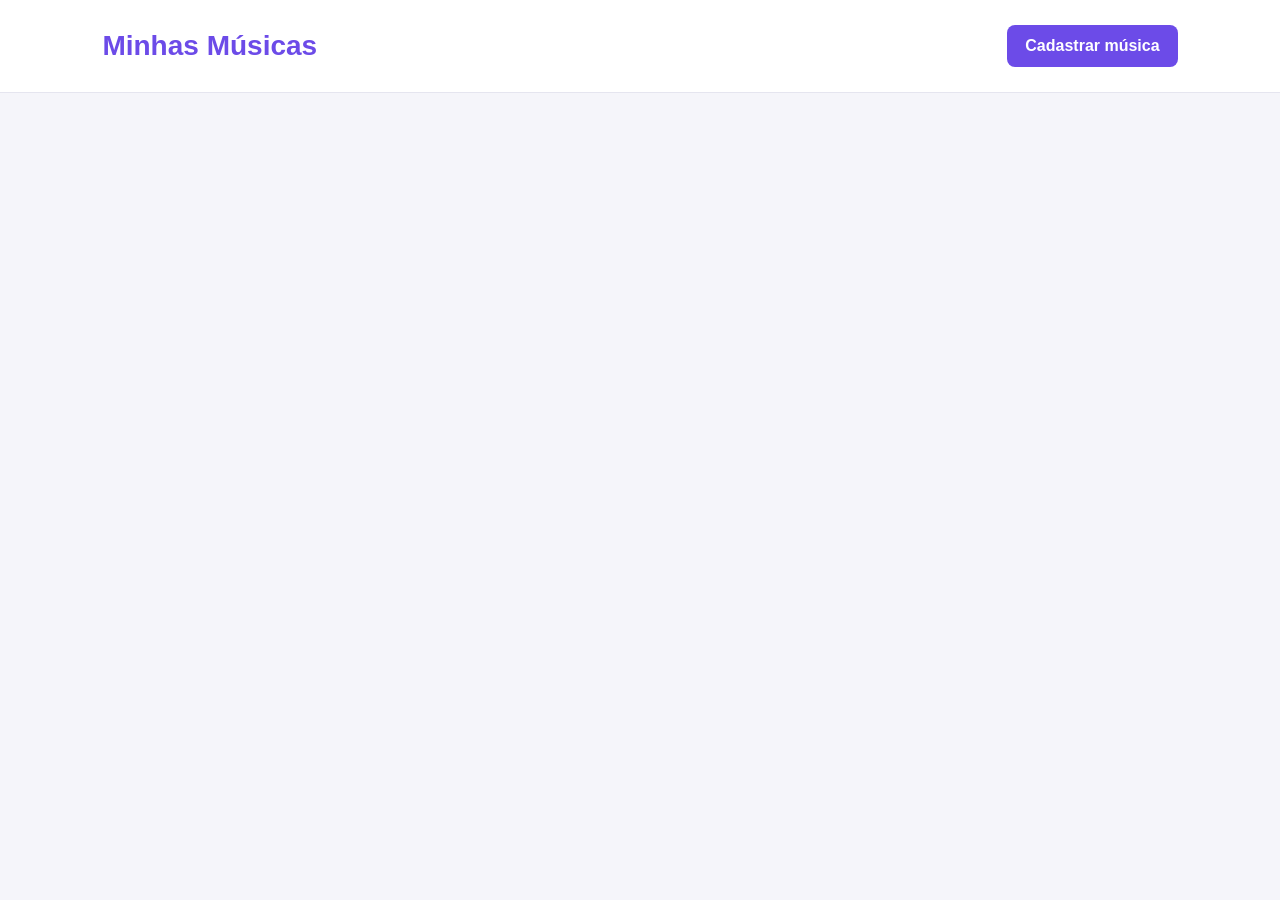
<file: index.html>
<!DOCTYPE html>
<html lang="pt-BR">
<head>
    <meta charset="UTF-8">
    <meta name="viewport" content="width=device-width, initial-scale=1.0">
    <title>Minhas Músicas</title>
    <link rel="stylesheet" href="index.css">
</head>
<body>
    <header>
        <h1>Minhas Músicas</h1>
        <a href="cadastrar.html" class="botao">Cadastrar música</a>
    </header>

    <main>
        <section id="listaMusicas"></section>
    </main>

    <script src="index.js"></script>
</body>
</html>
</file>
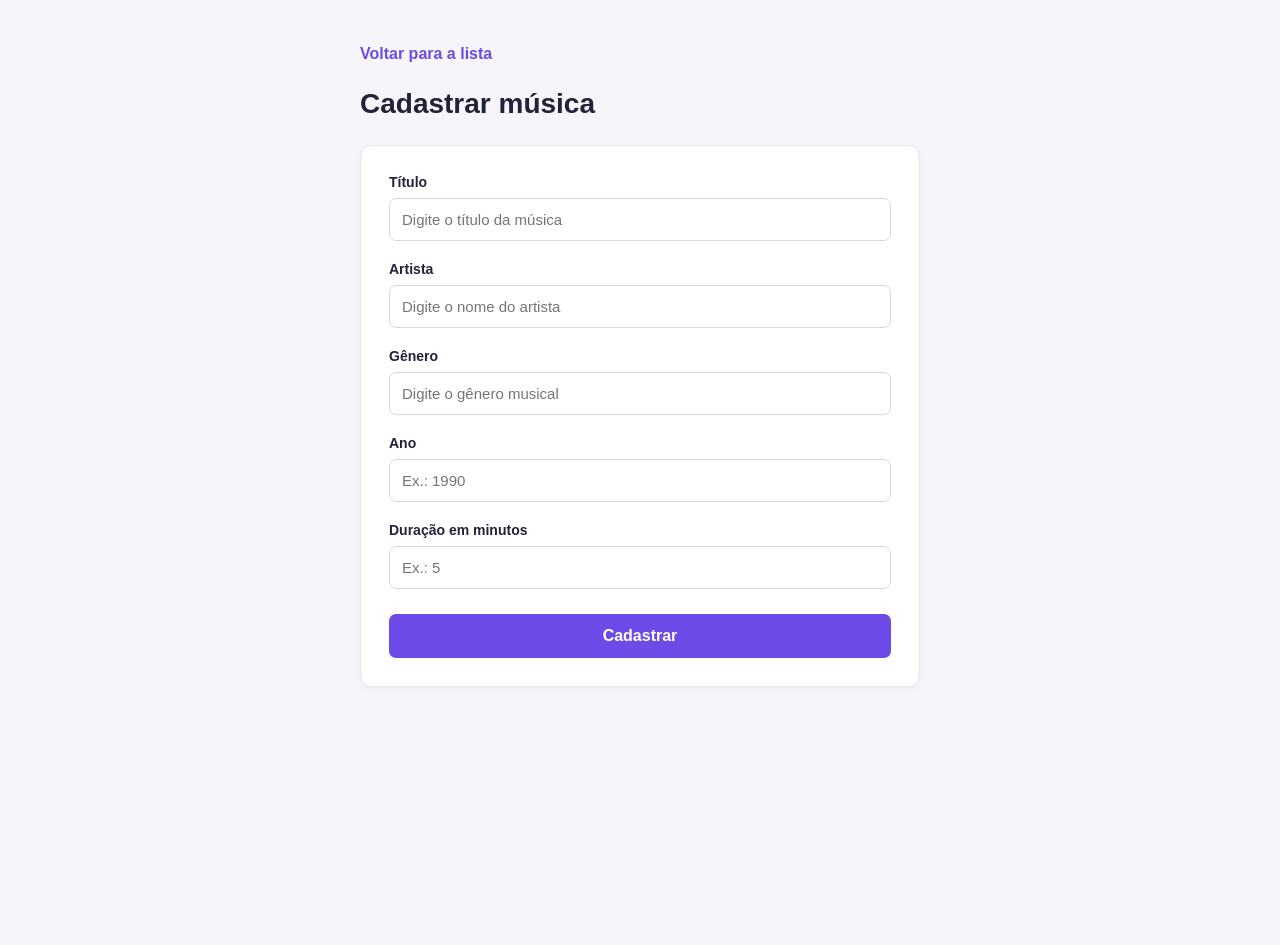
<file: cadastrar.html>
<!DOCTYPE html>
<html lang="pt-BR">
<head>
    <meta charset="UTF-8">
    <meta name="viewport" content="width=device-width, initial-scale=1.0">
    <title>Cadastrar música - Minhas Músicas</title>
    <link rel="stylesheet" href="cadastrar.css">
</head>
<body>
    <main class="container">
        <a href="index.html" class="voltar">Voltar para a lista</a>

        <h1>Cadastrar música</h1>

        <section class="card">
            <div class="campo">
                <label for="titulo">Título</label>
                <input type="text" id="titulo" placeholder="Digite o título da música">
            </div>

            <div class="campo">
                <label for="artista">Artista</label>
                <input type="text" id="artista" placeholder="Digite o nome do artista">
            </div>

            <div class="campo">
                <label for="genero">Gênero</label>
                <input type="text" id="genero" placeholder="Digite o gênero musical">
            </div>

            <div class="campo">
                <label for="ano">Ano</label>
                <input type="number" id="ano" placeholder="Ex.: 1990">
            </div>

            <div class="campo">
                <label for="duracao">Duração em minutos</label>
                <input type="number" id="duracao" placeholder="Ex.: 5">
            </div>

            <button id="botaoCadastrar">Cadastrar</button>
        </section>
    </main>

    <script src="cadastrar.js"></script>
</body>
</html>
</file>
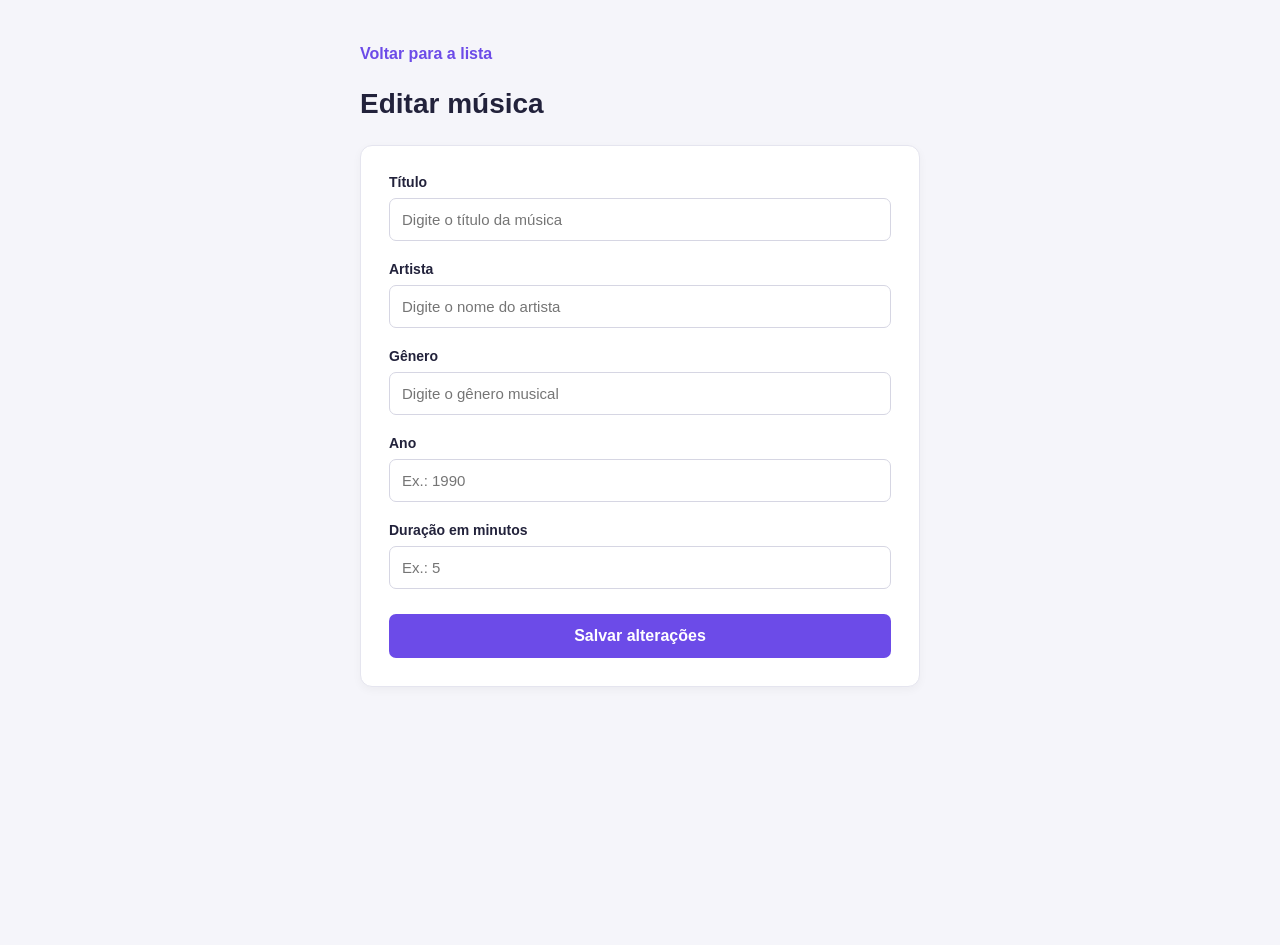
<file: editar.html>
<!DOCTYPE html>
<html lang="pt-BR">
<head>
    <meta charset="UTF-8">
    <meta name="viewport" content="width=device-width, initial-scale=1.0">
    <title>Editar música - Minhas Músicas</title>
    <link rel="stylesheet" href="editar.css">
</head>
<body> 
    <main class="container">
        <a href="index.html" class="voltar">Voltar para a lista</a>

        <h1>Editar música</h1>

        <section class="card">
            <div class="campo">
                <label for="titulo">Título</label>
                <input type="text" id="titulo" placeholder="Digite o título da música">
            </div>

            <div class="campo">
                <label for="artista">Artista</label>
                <input type="text" id="artista" placeholder="Digite o nome do artista">
            </div>

            <div class="campo">
                <label for="genero">Gênero</label>
                <input type="text" id="genero" placeholder="Digite o gênero musical">
            </div>

            <div class="campo">
                <label for="ano">Ano</label>
                <input type="number" id="ano" placeholder="Ex.: 1990">
            </div>

            <div class="campo">
                <label for="duracao">Duração em minutos</label>
                <input type="number" id="duracao" placeholder="Ex.: 5">
            </div>

            <button id="botaoSalvar">Salvar alterações</button>
        </section>
    </main>

    <script src="editar.js"></script>
</body>
</html>
</file>
<file: index.css>
* {
    margin: 0;
    padding: 0;
    box-sizing: border-box;
}

body {
    font-family: Arial, sans-serif;
    background-color: #f5f5fa;
    color: #22223b;
    min-height: 100vh;
}

header {
    background-color: #ffffff;
    padding: 25px 8%;
    display: flex;
    justify-content: space-between;
    align-items: center;
    gap: 20px;
    border-bottom: 1px solid #e5e5ef;
}

h1 {
    font-size: 28px;
    color: #6c4be8;
}

.botao {
    background-color: #6c4be8;
    color: white;
    text-decoration: none;
    padding: 12px 18px;
    border-radius: 8px;
    font-weight: bold;
}

.botao:hover {
    background-color: #5535cc;
}

main {
    max-width: 900px;
    margin: 40px auto;
    padding: 0 20px;
}

#listaMusicas {
    display: flex;
    flex-direction: column;
    gap: 18px;
}

.musica {
    background-color: #ffffff;
    padding: 25px;
    border-radius: 12px;
    border: 1px solid #e5e5ef;
    box-shadow: 0 3px 10px rgba(0, 0, 0, 0.04);
}

.musica h2 {
    font-size: 23px;
    margin-bottom: 8px;
}

.artista {
    color: #6c4be8;
    font-weight: bold;
    margin-bottom: 12px;
}

.detalhes {
    color: #77778c;
    font-size: 14px;
    margin-bottom: 20px;
}

.acoes {
    display: flex;
    align-items: center;
    gap: 12px;
}

.editar,
.apagar {
    padding: 9px 16px;
    border-radius: 6px;
    font-size: 14px;
    font-weight: bold;
    cursor: pointer;
    text-decoration: none;
}

.editar {
    background-color: #eee9ff;
    color: #6c4be8;
    border: none;
}

.editar:hover {
    background-color: #ded5ff;
}

.apagar {
    background-color: #fff0f0;
    color: #d93636;
    border: none;
}

.apagar:hover {
    background-color: #ffdddd;
}

@media (max-width: 600px) {
    header {
        flex-direction: column;
        align-items: flex-start;
    }

    h1 {
        font-size: 24px;
    }
}
</file>
<file: cadastrar.css>
* {
    margin: 0;
    padding: 0;
    box-sizing: border-box;
}

body {
    font-family: Arial, sans-serif;
    background-color: #f5f5fa;
    color: #22223b;
    min-height: 100vh;
}

.container {
    max-width: 600px;
    margin: 45px auto;
    padding: 0 20px;
}

.voltar {
    display: inline-block;
    color: #6c4be8;
    text-decoration: none;
    font-weight: bold;
    margin-bottom: 25px;
}

.voltar:hover {
    text-decoration: underline;
}

h1 {
    font-size: 28px;
    margin-bottom: 25px;
}

.card {
    background-color: #ffffff;
    padding: 28px;
    border-radius: 12px;
    border: 1px solid #e5e5ef;
    box-shadow: 0 3px 10px rgba(0, 0, 0, 0.04);
}

.campo {
    display: flex;
    flex-direction: column;
    gap: 8px;
    margin-bottom: 20px;
}

label {
    font-weight: bold;
    font-size: 14px;
}

input {
    width: 100%;
    padding: 12px;
    border: 1px solid #d6d6e3;
    border-radius: 7px;
    font-size: 15px;
    outline: none;
}

input:focus {
    border-color: #6c4be8;
    box-shadow: 0 0 0 3px rgba(108, 75, 232, 0.12);
}

#botaoCadastrar {
    width: 100%;
    padding: 13px;
    background-color: #6c4be8;
    color: #ffffff;
    border: none;
    border-radius: 7px;
    font-size: 16px;
    font-weight: bold;
    cursor: pointer;
    margin-top: 5px;
}

#botaoCadastrar:hover {
    background-color: #5535cc;
}

@media (max-width: 600px) {
    .container {
        margin: 25px auto;
    }

    h1 {
        font-size: 24px;
    }

    .card {
        padding: 20px;
    }
}
</file>
<file: editar.css>
* {
    margin: 0;
    padding: 0;
    box-sizing: border-box;
}

body {
    font-family: Arial, sans-serif;
    background-color: #f5f5fa;
    color: #22223b;
    min-height: 100vh;
}

.container {
    max-width: 600px;
    margin: 45px auto;
    padding: 0 20px;
}

.voltar {
    display: inline-block;
    color: #6c4be8;
    text-decoration: none;
    font-weight: bold;
    margin-bottom: 25px;
}

.voltar:hover {
    text-decoration: underline;
}

h1 {
    font-size: 28px;
    margin-bottom: 25px;
}

.card {
    background-color: #ffffff;
    padding: 28px;
    border-radius: 12px;
    border: 1px solid #e5e5ef;
    box-shadow: 0 3px 10px rgba(0, 0, 0, 0.04);
}

.campo {
    display: flex;
    flex-direction: column;
    gap: 8px;
    margin-bottom: 20px;
}

label {
    font-weight: bold;
    font-size: 14px;
}

input {
    width: 100%;
    padding: 12px;
    border: 1px solid #d6d6e3;
    border-radius: 7px;
    font-size: 15px;
    outline: none;
}

input:focus {
    border-color: #6c4be8;
    box-shadow: 0 0 0 3px rgba(108, 75, 232, 0.12);
}

#botaoSalvar {
    width: 100%;
    padding: 13px;
    background-color: #6c4be8;
    color: #ffffff;
    border: none;
    border-radius: 7px;
    font-size: 16px;
    font-weight: bold;
    cursor: pointer;
    margin-top: 5px;
}

#botaoSalvar:hover {
    background-color: #5535cc;
}

@media (max-width: 600px) {
    .container {
        margin: 25px auto;
    }

    h1 {
        font-size: 24px;
    }

    .card {
        padding: 20px;
    }
}
</file>
